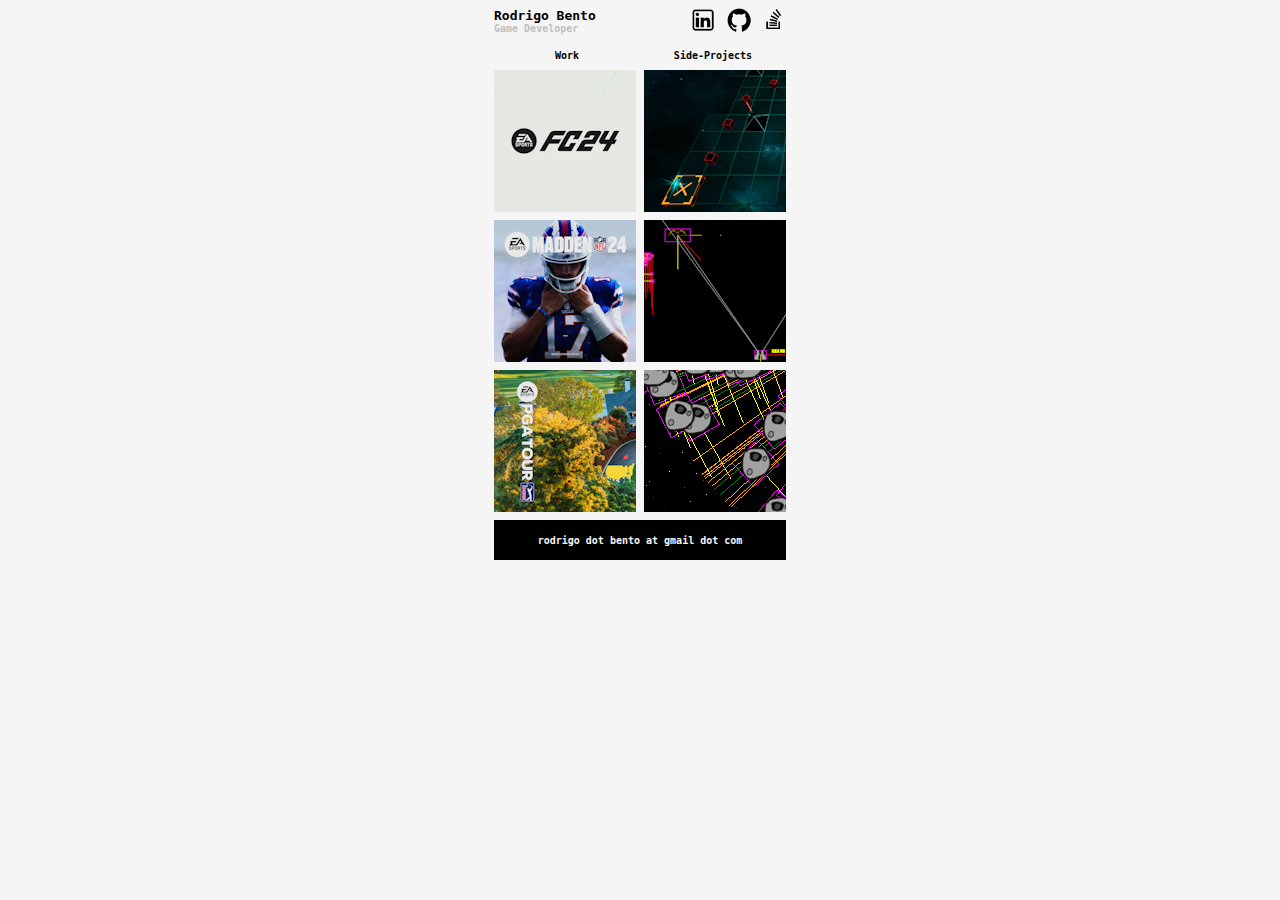
<file: index.html>
<!DOCTYPE html>
<html lang="en">

<head>
    <meta charset="utf-8">

    <meta name="viewport" content="width=device-width, initial-scale=1">
    <meta name="description" content="Rodrigo Bento, Game Programmer, Software Developer, Sofware Engineer, Game, Programmer, Developer, Engineer, Portfolio">
    <meta name="author" content="Rodrigo Bento">
    <meta name="robots" content="index, follow">

    <title>Rodrigo Bento</title>

    <link rel="apple-touch-icon" sizes="180x180" href="assets/images/icon/apple-touch-icon.png">

    <link rel="icon" type="image/png" sizes="32x32" href="assets/images/icon/favicon-32x32.png">
    <link rel="icon" type="image/png" sizes="16x16" href="assets/images/icon/favicon-16x16.png">
    <link rel="icon" type="image/x-icon" href="assets/images/icon/favicon.ico">

    <link rel="manifest" href="assets/images/icon/site.webmanifest">

    <link rel="stylesheet" href="assets/css/magnific-popup.css">
    <link rel="stylesheet" href="assets/css/style.css">
</head>

<body>

<div class="site">

    <div class="media">
	<span class="social-media">
        <a class="social-media-icon" href="https://www.linkedin.com/in/rodrigo-bento" title="My LinkedIn profile" target="_blank">
	        <img src="assets/images/linkedin.png" alt="LinkedIn"/>
	    </a>
        <a class="social-media-icon" href="https://github.com/rbento" title="My GitHub profile" target="_blank">
	        <img src="assets/images/github.png" alt="GitHub"/>
	    </a>
	    <a class="social-media-icon" href="https://stackoverflow.com/users/281815/rbento?tab=topactivity" title="My Stack Overflow profile" target="_blank">
	        <img src="assets/images/stackoverflow.png" alt="Stack Overflow"/>
	    </a>
	</span>
    </div>

    <div class="title">Rodrigo Bento<span class="subtitle">Game Developer</span></div>

    <div class="column-title work">Work</div>
    <div class="column-title side-projects ">Side-Projects</div>

    <div class="games gallery">
        <img id="gallery-0" class="pointer ea-sports-fc-24" src="assets/images/ea-sports-fc-24/screenshot-thumb.png" alt="EA SPORTS FC 24" title="[2023] EA SPORTS FC 24 (Software Engineer III, EA Digital Platform - Gameplay Services)"/>
        <img id="gallery-1" class="pointer madden-nfl-24" src="assets/images/madden-nfl-24/screenshot-thumb.png" alt="MADDEN 24 NFL" title="[2023] MADDEN 24 NFL (Software Engineer III, EA Digital Platform - Gameplay Services)"/>
        <img id="gallery-2" class="pointer ea-sports-pga-tour" src="assets/images/ea-sports-pga-tour/screenshot-thumb.png" alt="EA SPORTS PGA TOUR" title="[2023] EA SPORTS PGA TOUR (Software Engineer III, EA Digital Platform - Gameplay Services)"/>
        <img id="gallery-3" class="pointer red-sector-a" src="assets/images/red-sector-a/screenshot-thumb.png" alt="Red Sector A" title="[2012] Red Sector A (C#, Unity)"/>
        <img id="gallery-4" class="pointer star-ocean" src="assets/images/star-ocean/screenshot-thumb.png" alt="Star Ocean" title="[2011] Star Ocean (C#, XNA)"/>
        <img id="gallery-5" class="pointer raven-attack" src="assets/images/raven-attack/screenshot-thumb.png" alt="Raven Attack" title="[2011] Raven Attack (C#, XNA)"/>
    </div>

    <div class="footer">
        <p>rodrigo dot bento at gmail dot com</p>
    </div>

</div>

<script src="assets/js/jquery.min.js"></script>
<script src="assets/js/magnific-popup.min.js"></script>
<script src="assets/js/script.js"></script>

</body>

</html>
</file>
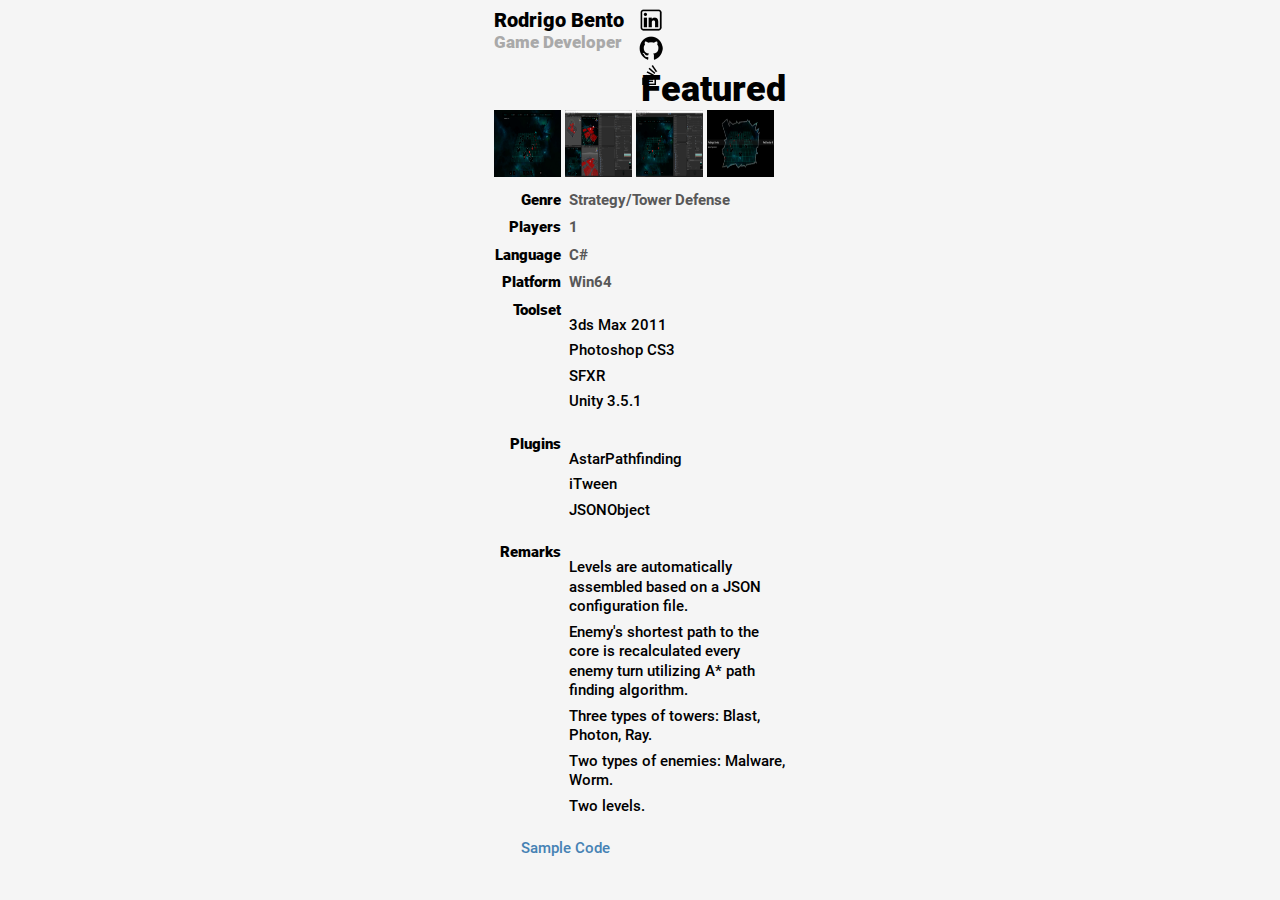
<file: test.html>
<!DOCTYPE html>
<html lang="en">

<head>

    <meta charset="utf-8">

    <meta name="viewport" content="width=device-width, initial-scale=1">
    <meta name="description"
        content="Rodrigo Bento, Game Programmer, Software Developer, Sofware Engineer, Game, Programmer, Developer, Engineer, Portfolio">
    <meta name="author" content="Rodrigo Bento">
    <meta name="robots" content="index, follow">

    <title>Rodrigo Bento</title>

    <link rel="apple-touch-icon" sizes="180x180" href="assets/images/icon/apple-touch-icon.png">

    <link rel="icon" type="image/png" sizes="32x32" href="assets/images/icon/favicon-32x32.png">
    <link rel="icon" type="image/png" sizes="16x16" href="assets/images/icon/favicon-16x16.png">
    <link rel="icon" type="image/x-icon" href="assets/images/icon/favicon.ico">

    <link rel="manifest" href="assets/images/icon/site.webmanifest">

    <link rel="stylesheet" href="assets/css/magnific-popup.css">
    <link rel="stylesheet" href="assets/css/portfolio.css">
</head>

<body>

    <div class="site">

        <div class="media">
            <span class="social-media">
                <a class="social-media-icon" href="https://www.linkedin.com/in/rodrigo-bento"
                    title="My LinkedIn profile" target="_blank">
                    <img src="assets/images/linkedin.png" alt="LinkedIn" />
                </a>
                <a class="social-media-icon" href="https://github.com/rbento" title="My GitHub profile" target="_blank">
                    <img src="assets/images/github.png" alt="GitHub" />
                </a>
                <a class="social-media-icon" href="https://stackoverflow.com/users/281815/rbento?tab=topactivity"
                    title="My Stack Overflow profile" target="_blank">
                    <img src="assets/images/stackoverflow.png" alt="Stack Overflow" />
                </a>
            </span>
        </div>

        <div class="title">Rodrigo Bento<span class="subtitle">Game Developer</span></div>

        <div class="section-title featured-title">Featured</div>

        <div class="section featured">

            <div id="gallery-3" class="summary-project">
                <div class="genre label">Genre</div>
                <div class="genre-text text">Strategy/Tower Defense</div>

                <div class="players label">Players</div>
                <div class="players-text text">1</div>

                <div class="platform label">Platform</div>
                <div class="platform-text text">Win64</div>

                <div class="toolset label">Toolset</div>
                <div class="toolset-text list">
                    <ul>
                        <li>3ds Max 2011</li>
                        <li>Photoshop CS3</li>
                        <li>SFXR</li>
                        <li>Unity 3.5.1</li>
                    </ul>
                </div>

                <div class="language label">Language</div>
                <div class="language-text text">C#</div>

                <div class="dependencies label">Plugins</div>
                <div class="dependencies-text list">
                    <ul>
                        <li>AstarPathfinding</li>
                        <li>iTween</li>
                        <li>JSONObject</li>
                    </ul>
                </div>

                <div class="remarks label">Remarks</div>
                <div class="remarks-text list">
                    <ul>
                        <li>Levels are automatically assembled based on a JSON configuration file.</li>
                        <li>Enemy's shortest path to the core is recalculated every enemy turn utilizing A* path
                            finding algorithm.</li>
                        <li>Three types of towers: Blast, Photon, Ray.</li>
                        <li>Two types of enemies: Malware, Worm.</li>
                        <li>Two levels.</li>
                    </ul>
                </div>

                <div id="gallery-3" class="gallery">
                    <a class="image-1 item" href="assets/images/red-sector-a/red-sector-a-02.png" title="">
                        <img src="assets/images/red-sector-a/red-sector-a-02.png" width="67" height="67">
                    </a>
                    <a class="image-2 item" href="assets/images/red-sector-a/red-sector-a-04.png" title="">
                        <img src="assets/images/red-sector-a/red-sector-a-04.png" width="67" height="67">
                    </a>
                    <a class="image-3 item" href="assets/images/red-sector-a/red-sector-a-05.png" title="">
                        <img src="assets/images/red-sector-a/red-sector-a-05.png" width="67" height="67">
                    </a>
                    <a class="image-4 video" href="assets/images/red-sector-a/video-thumb.png" title="">
                        <img src="assets/images/red-sector-a/video-thumb.png" width="67" height="67">
                    </a>
                    <a class="image-5" href="#" title="#"></a>
                    <a class="image-6" href="#" title="#"></a>
                    <a class="image-7" href="#" title="#"></a>
                    <a class="image-8" href="#" title="#"></a>
                </div>

                <div class="sample link"><a
                        href="https://gist.github.com/rbento/9600e6abc40674b2d439b1f4a3822945#file-paper_cannon-about-md"
                        target="_blank">Sample Code</a></div>

            </div>
        </div>
    </div>
</body>

<script src="assets/js/jquery.min.js"></script>
<script src="assets/js/jquery.magnific-popup.min.js"></script>
<script src="assets/js/script.js"></script>

</html>
</file>
<file: assets/css/style.css>
* {
    font-family: monospace;
}

body {
    margin: 8px;
    padding: 0;
    background-color: whitesmoke;
    overflow: scroll;
}

a, a:visited, a:focus, a:active {
    color: steelblue;
    text-decoration-line: none;
}

a:hover {
    color: lightsteelblue;
}

p {
    line-height: 22px;
    text-align: justify;
}

/* Layout */

.site {
    display: grid;
    margin: 0 auto;
    grid-template-columns: 50%;
    grid-template-rows: 42px 20px auto 48px;
    grid-template-areas:
    "title media"
    "work projects"
    "gallery gallery"
    "footer footer";
    max-width: 292px;
}

.games {
    display: grid;
    grid-template-columns: repeat(8, 1fr);
    grid-template-areas:
    "ea-sports-fc-24 ea-sports-fc-24 ea-sports-fc-24 ea-sports-fc-24 red-sector-a red-sector-a red-sector-a red-sector-a"
    "ea-sports-fc-24 ea-sports-fc-24 ea-sports-fc-24 ea-sports-fc-24 red-sector-a red-sector-a red-sector-a red-sector-a"
    "ea-sports-fc-24 ea-sports-fc-24 ea-sports-fc-24 ea-sports-fc-24 red-sector-a red-sector-a red-sector-a red-sector-a"
    "ea-sports-fc-24 ea-sports-fc-24 ea-sports-fc-24 ea-sports-fc-24 red-sector-a red-sector-a red-sector-a red-sector-a"
    "madden-nfl-24 madden-nfl-24 madden-nfl-24 madden-nfl-24 raven-attack raven-attack raven-attack raven-attack"
    "madden-nfl-24 madden-nfl-24 madden-nfl-24 madden-nfl-24 raven-attack raven-attack raven-attack raven-attack"
    "madden-nfl-24 madden-nfl-24 madden-nfl-24 madden-nfl-24 raven-attack raven-attack raven-attack raven-attack"
    "madden-nfl-24 madden-nfl-24 madden-nfl-24 madden-nfl-24 raven-attack raven-attack raven-attack raven-attack"
    "ea-sports-pga-tour ea-sports-pga-tour ea-sports-pga-tour ea-sports-pga-tour star-ocean star-ocean star-ocean star-ocean"
    "ea-sports-pga-tour ea-sports-pga-tour ea-sports-pga-tour ea-sports-pga-tour star-ocean star-ocean star-ocean star-ocean"
    "ea-sports-pga-tour ea-sports-pga-tour ea-sports-pga-tour ea-sports-pga-tour star-ocean star-ocean star-ocean star-ocean"
    "ea-sports-pga-tour ea-sports-pga-tour ea-sports-pga-tour ea-sports-pga-tour star-ocean star-ocean star-ocean star-ocean";
    grid-gap: 8px;
}

/* Areas */

.media {
    grid-area: media;
}

.title {
    grid-area: title;
    font-size: 13px;
    font-weight: bold;
}

.subtitle {
    float: left;
    font-size: 10px;
    font-weight: bold;
    color: silver;
}

.column-title {
    text-align: center;
    font-size: 10px;
    font-weight: bold;
}

.work {
    grid-area: work;
}

.side-projects {
    grid-area: projects;
}

.gallery {
    grid-area: gallery;
}

.footer {
    grid-area: footer;
    margin-top: 8px;
    background: black;
}

/* Content */

.footer > p {
    font-size: 10px;
    font-weight: bold;
    text-align: center;
    color: whitesmoke;
}

.pointer {
    cursor: pointer;
}

.social-media {
    float: right;
}

.social-media :last-child {
    margin-left: -1px;
    margin-right: 0;
}

.social-media-icon {
    margin: 0 5px 0 0;
    width: 24px;
    height: 24px;
}

.social-media-icon > img {
    width: auto;
    height: 24px;
}

.source-code-popup {
    position: absolute;
    left: 50%;
    top: 50%;
    margin-left: -360px;
    margin-top: -270px;
    width: 720px;
    height: 540px;
    line-height: 540px;
    text-align: center;
    background: black;
    color: gray;
}

/* Gallery - Games */

.ea-sports-fc-24 {
    grid-area: ea-sports-fc-24;
}

.madden-nfl-24 {
    grid-area: madden-nfl-24;
}

.ea-sports-pga-tour {
    grid-area: ea-sports-pga-tour;
}

.red-sector-a {
    grid-area: red-sector-a;
}

.star-ocean {
    grid-area: star-ocean;
}

.raven-attack {
    grid-area: raven-attack;
}

.ai-pong {
    grid-area: ai-pong;
}

.crazy-maze {
    grid-area: crazy-maze;
}

.ballz-n-cupz {
    grid-area: ballz-n-cupz;
}

.paper-cannon {
    grid-area: paper-cannon;
}

.woops-ex {
    grid-area: woops-ex;
}

.qubz-console {
    grid-area: qubz-console;
}

.ballz-n-cupz-ios {
    grid-area: ballz-n-cupz-ios;
}
</file>
<file: assets/css/portfolio.css>
@font-face {
    font-family: Roboto;
    src: url(../fonts/Roboto/Roboto-Regular.ttf);
}

@font-face {
    font-family: RobotoBlack;
    src: url(../fonts/Roboto/Roboto-Black.ttf);
}

@font-face {
    font-family: RobotoBold;
    src: url(../fonts/Roboto/Roboto-Bold.ttf);
}

@font-face {
    font-family: RobotoMedium;
    src: url(../fonts/Roboto/Roboto-Medium.ttf);
}

* {
    font-family: RobotoMedium;
}

body {
    margin: 8px;
    padding: 0;
    background-color: whitesmoke;
    overflow: scroll;
}

a,
a:visited,
a:focus,
a:active {
    color: steelblue;
    text-decoration-line: none;
}

a:hover {
    color: lightsteelblue;
}

a {
    font-family: RobotoMedium;
}

p {
    line-height: 22px;
    text-align: justify;
}

details[open] summary {
    background-color: #f0f0f0;
}

details>summary:first-of-type {
    list-style-type: none;
}

details summary::-webkit-details-marker {
    display: none;
}

summary {
    position: relative;
    cursor: pointer;
    list-style-type: none;
}

ul {
    padding: 0;
    list-style-type: none;
}

li {
    margin: 6px 0;
}

li:first-child {
    margin: 0;
}

/* Layout */

.summary {
    display: grid;
    font-weight: bold;
    margin: 0 auto;
    grid-template-columns: 60px auto;
    grid-template-rows: 142px 28px;
    grid-template-areas:
        "item-image item-image"
        "item-title item-title";
    max-width: 292px;
}

.site {
    display: grid;
    margin: 0 auto;
    grid-template-columns: 50%;
    grid-template-rows: 60px auto;
    grid-template-areas:
        "title links"
        "featured-title featured-title"
        "featured-gallery featured-gallery"
        "games-title games-title"
        "games-gallery games-gallery"
        "tools-title tools-title"
        "tools-gallery tools-gallery"
        "footer footer";
    max-width: 292px;
}

.summary-featured {
    display: grid;
    grid-template-columns: 1fr 1fr 1fr 1fr;
    grid-template-rows: auto auto;
    gap: 8px 8px;
    grid-auto-flow: row;
    grid-template-areas:
        "gallery gallery gallery gallery"
        "remarks remarks remarks remarks";
}

.summary-project {
    display: grid;
    grid-template-columns: 1fr 1fr 1fr 1fr;
    grid-template-rows: auto 0.2fr auto;
    gap: 8px 8px;
    grid-auto-flow: row;
    grid-template-areas:
        "gallery gallery gallery gallery"
        "genre genre-text genre-text genre-text"
        "players players-text players-text players-text"
        "language language-text language-text language-text"
        "platform platform-text platform-text platform-text"
        "toolset toolset-text toolset-text toolset-text"
        "dependencies dependencies-text dependencies-text dependencies-text"
        "remarks remarks-text remarks-text remarks-text"
        "sample sample installer installer";
}

.media {
    display: grid;
    grid-template-columns: 1fr 1fr 1fr 1fr;
    grid-template-rows: 1fr 1fr;
    gap: 8px 8px;
    grid-auto-flow: row;
    grid-template-areas:
        "media-1 media-2 media-3 media-4"
        "media-5 media-6 media-7 media-8";
}

/* Common */

.placeholder {
    background: #f0f0f0;
}

.bold {
    font-weight: bold;
    color: darkgray;
}

.label {
    text-align: right;
    font-family: RobotoBlack;
    font-weight: bold;
}

.text {
    text-align: left;
    font-family: RobotoBold;
    color: #585858;
}

.text ul {
    margin: 0;
}

.section>details:first-child {
    margin-top: 8px !important;
}

/* Areas */

.links {
    grid-area: links;
}

.title {
    grid-area: title;
    font-family: RobotoBlack;
    font-size: 20px;
    font-weight: bolder;
}

.subtitle {
    float: left;
    font-family: RobotoBlack;
    font-size: 17px;
    font-weight: bolder;
    color: darkgray;
}

.section-title {
    font-family: RobotoBlack;
    font-size: 36px;
    font-weight: bolder;
    text-align: right;
    color: black;
    margin: auto 0;
}

.featured-title {
    grid-area: featured-title;
}

.featured {
    grid-area: featured-gallery;
}

.games-title {
    grid-area: games-title;
}

.games {
    grid-area: games-gallery;
}

.tools-title {
    grid-area: tools-title;
}

.tools {
    grid-area: tools-gallery;
}

.summary-image {
    grid-area: item-image;
}

.summary-year {
    grid-area: item-year;
    margin: auto;
}

.summary-title {
    grid-area: item-title;
    font-size: 18px;
    font-family: RobotoBlack;
    text-align: left;
    margin: auto 0;
}

.footer {
    grid-area: footer;
    margin-top: 8px;
    background: black;
}

/* Content */

.footer>p {
    font-family: RobotoBlack;
    font-size: 13px;
    font-weight: bold;
    text-align: center;
    color: whitesmoke;
}

.pointer {
    cursor: pointer;
}

.social-media {
    float: right;
}

.social-media :last-child {
    margin-left: -1px;
    margin-right: 0;
}

.social-media-icon {
    margin: 0 5px 0 0;
    width: 24px;
    height: 24px;
}

.social-media-icon>img {
    width: auto;
    height: 24px;
}

.source-code-popup {
    position: absolute;
    left: 50%;
    top: 50%;
    margin-left: -360px;
    margin-top: -270px;
    width: 720px;
    height: 540px;
    line-height: 540px;
    text-align: center;
    background: black;
    color: gray;
}

.gallery {
    grid-area: gallery;
}

.year {
    position: absolute;
    top: 8px;
    left: 8px;
    font-family: RobotoBlack;
    font-size: 16px;
    font-weight: bolder;
    color: whitesmoke;
    text-shadow: 1px 1px black;
}

.tech {
    position: absolute;
    right: 8px;
    font-family: RobotoBlack;
    font-size: 16px;
    font-weight: bold;
    color: whitesmoke;
    text-shadow: 1px 1px black;
}

.p1 {
    top: 8px;
}

.p2 {
    top: 28px;
}

.p3 {
    top: 48px;
}

.p4 {
    top: 68px;
}

.summary-featured>.remarks {
    grid-area: remarks;
    font-size: 15px;
    line-height: 1.3;
    margin: 8px auto;
}

.summary-project>* {
    font-size: 15px;
    line-height: 1.3;
}

.summary-project>.link {
    text-align: center;
}

.summary-project>.genre {
    grid-area: genre;
}

.summary-project>.players {
    grid-area: players;
}

.summary-project>.platform {
    grid-area: platform;
}

.summary-project>.toolset {
    grid-area: toolset;
}

.summary-project>.language {
    grid-area: language;
}

.summary-project>.dependencies {
    grid-area: dependencies;
}

.summary-project>.genre-text {
    grid-area: genre-text;
}

.summary-project>.players-text {
    grid-area: players-text;
}

.summary-project>.sample {
    grid-area: sample;
    margin: auto auto 12px auto;
}

.summary-project>.installer {
    grid-area: installer;
    margin: auto auto 12px auto;
}

.summary-project>.remarks {
    grid-area: remarks;
}

.summary-project>.remarks-text {
    grid-area: remarks-text;
}

.summary-project>.platform-text {
    grid-area: platform-text;
}

.summary-project>.toolset-text {
    grid-area: toolset-text;
}

.summary-project>.language-text {
    grid-area: language-text;
}

.summary-project>.dependencies-text {
    grid-area: dependencies-text;
}

.media>.media-1 {
    grid-area: media-1;
}

.media>.media-2 {
    grid-area: media-2;
}

.media>.media-3 {
    grid-area: media-3;
}

.media>.media-4 {
    grid-area: media-4;
}

.media>.media-5 {
    grid-area: media-5;
}

.media>.media-6 {
    grid-area: media-6;
}

.media>.media-7 {
    grid-area: media-7;
}

.media>.media-8 {
    grid-area: media-8;
}
</file>
